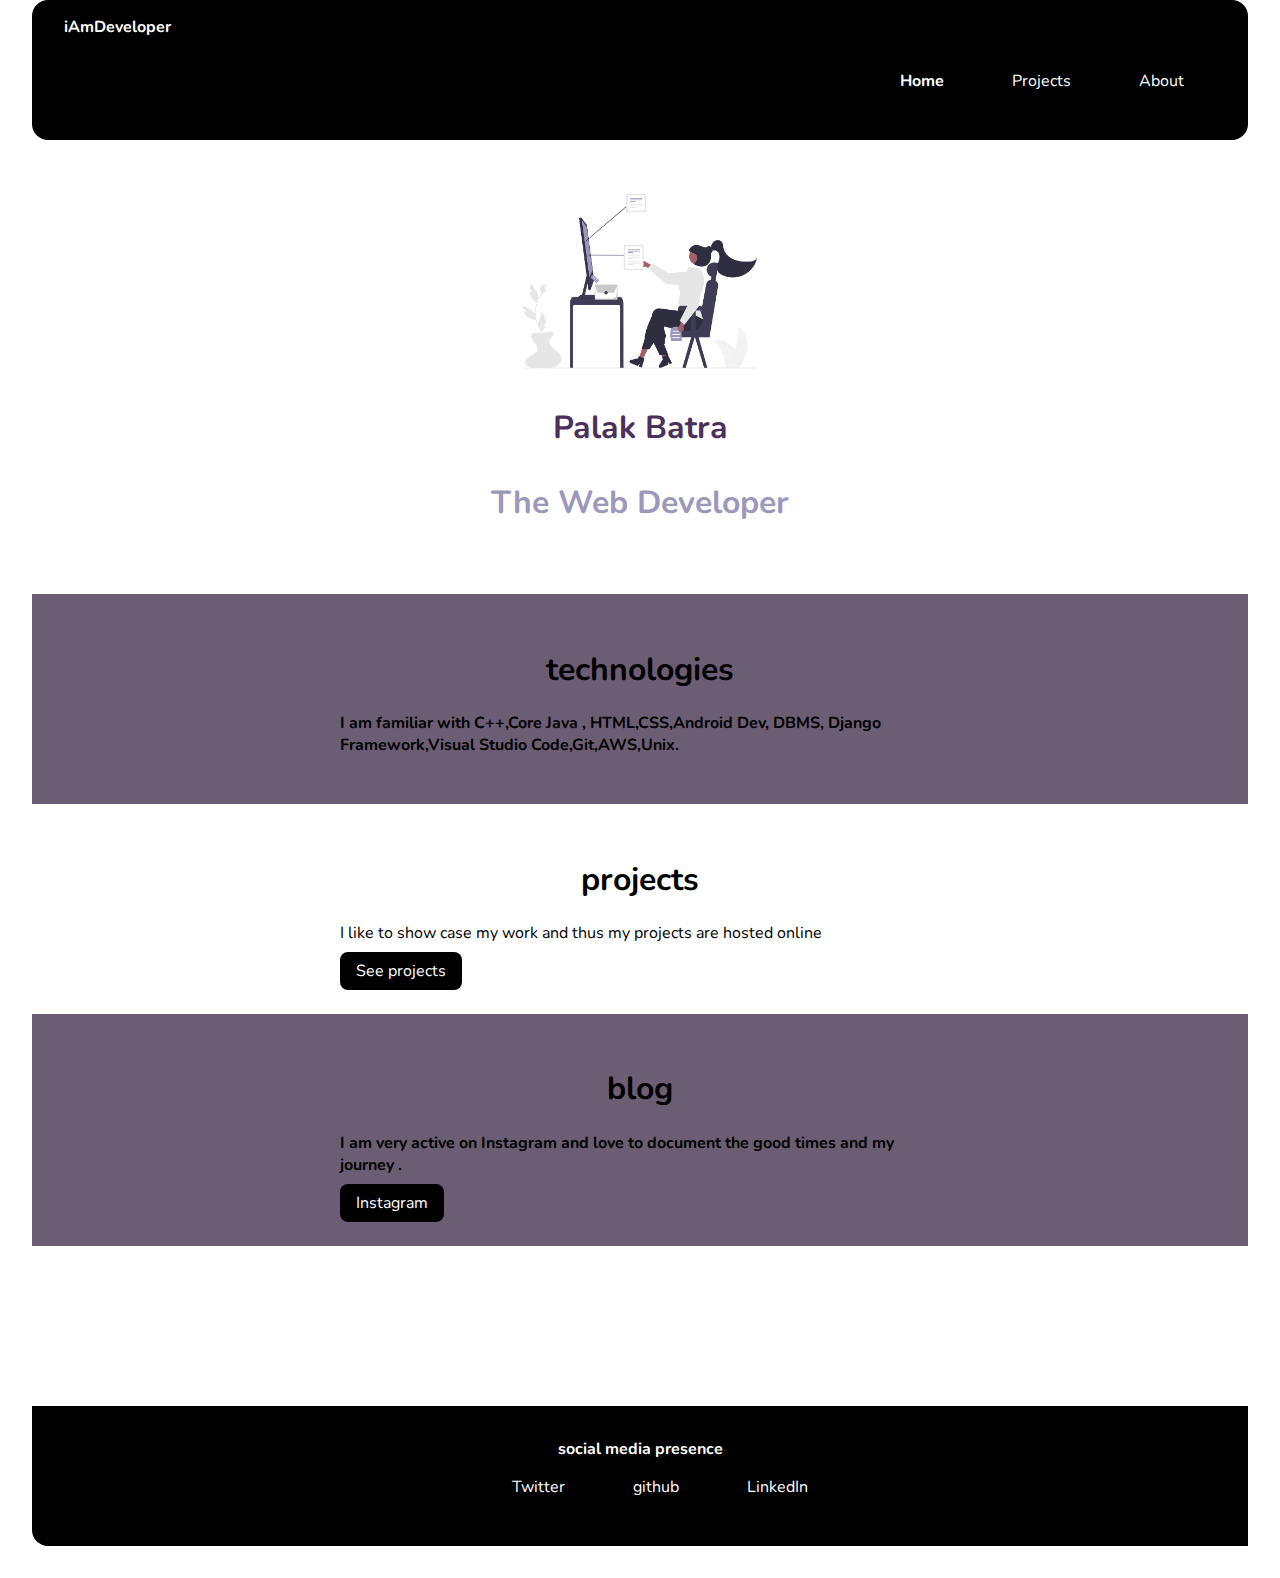
<file: index.html>
<!DOCTYPE html>
<html lang="en">
<head>
    <meta charset="UTF-8">
    <meta http-equiv="X-UA-Compatible" content="IE=edge">
    <meta name="viewport" content="width=device-width, initial-scale=1.0">
    <title>Palak | Adarshbalika Portfolio</title>
    <link href="/style.css" rel="stylesheet">
</head>
<body>
 
    <nav class="navigation">
        <div class="nav_brand"   ><a class="link " href="index.html">iAmDeveloper</a></div>
    
        <ul class="non-bullet navigation  nav-pills ">
            <li class="list-item-inline ">
                <a class="link nav_active" href="#">Home</a>
            </li>
            <li class="list-item-inline">
                <a class="link" href="projects.html">Projects</a>
            </li>
            <li class="list-item-inline">
                <a class="link" href="about.html">About</a>
            </li>
        </ul>
    </nav>
    
    <header class="hero">
        <img class="hero_image" src="header_pic.png">
        <h1 class="hero-heading">Palak Batra <h1 class=" hero-heading"style="color: #9B98BB;">The Web Developer</h1></h1>
    </header>
    <br>
    
    <section class="section ow">
        <div class="container container-center">
            <h1>technologies</h1>
            <p style="font-weight: bold;">I am familiar with C++,Core Java , HTML,CSS,Android Dev, DBMS, Django Framework,Visual Studio Code,Git,AWS,Unix. </p>
        </div>
    </section>
    <section class="section">
        <div class=" container container-center">
        <h1>projects</h1>
        <p>I like to show case my work and thus my projects are hosted online </p>
        <a href="projects.html" class="link primary-link">See projects</a>
        </div>
    </section>
    <section class="section ow">
        <div class="container container-center">
            <h1>blog</h1>
            <p style="font-weight: bold;">I am very active on Instagram and love to document the good times and my journey .</p>
        <a href="https://www.instagram.com/palakbatraaaa/" class="link secondary-link">Instagram</a>
        </div>
    </section>
<h2></h2>
    <footer class="footer">
        <div style="font-weight: bold;">social media presence</div>
        <ul class="non-bullet ">
           <div class="footeritems">
                <li class="list-item-inline">
                <a href="https://twitter.com/palakbatraaaa" class="link">
                   Twitter</a>
    
            </li>
            <li class="list-item-inline">
                <a href="https://github.com/palakbatra1999" class="link">
                   github</a>
    
            </li>
            <li class="list-item-inline">
                <a href="https://www.linkedin.com/in/palak-batra-424971147/" class="link">
                   LinkedIn</a>
    
            </li>
           </div>
    
        </ul>
    </footer>

   
</body>
</html>
</file>
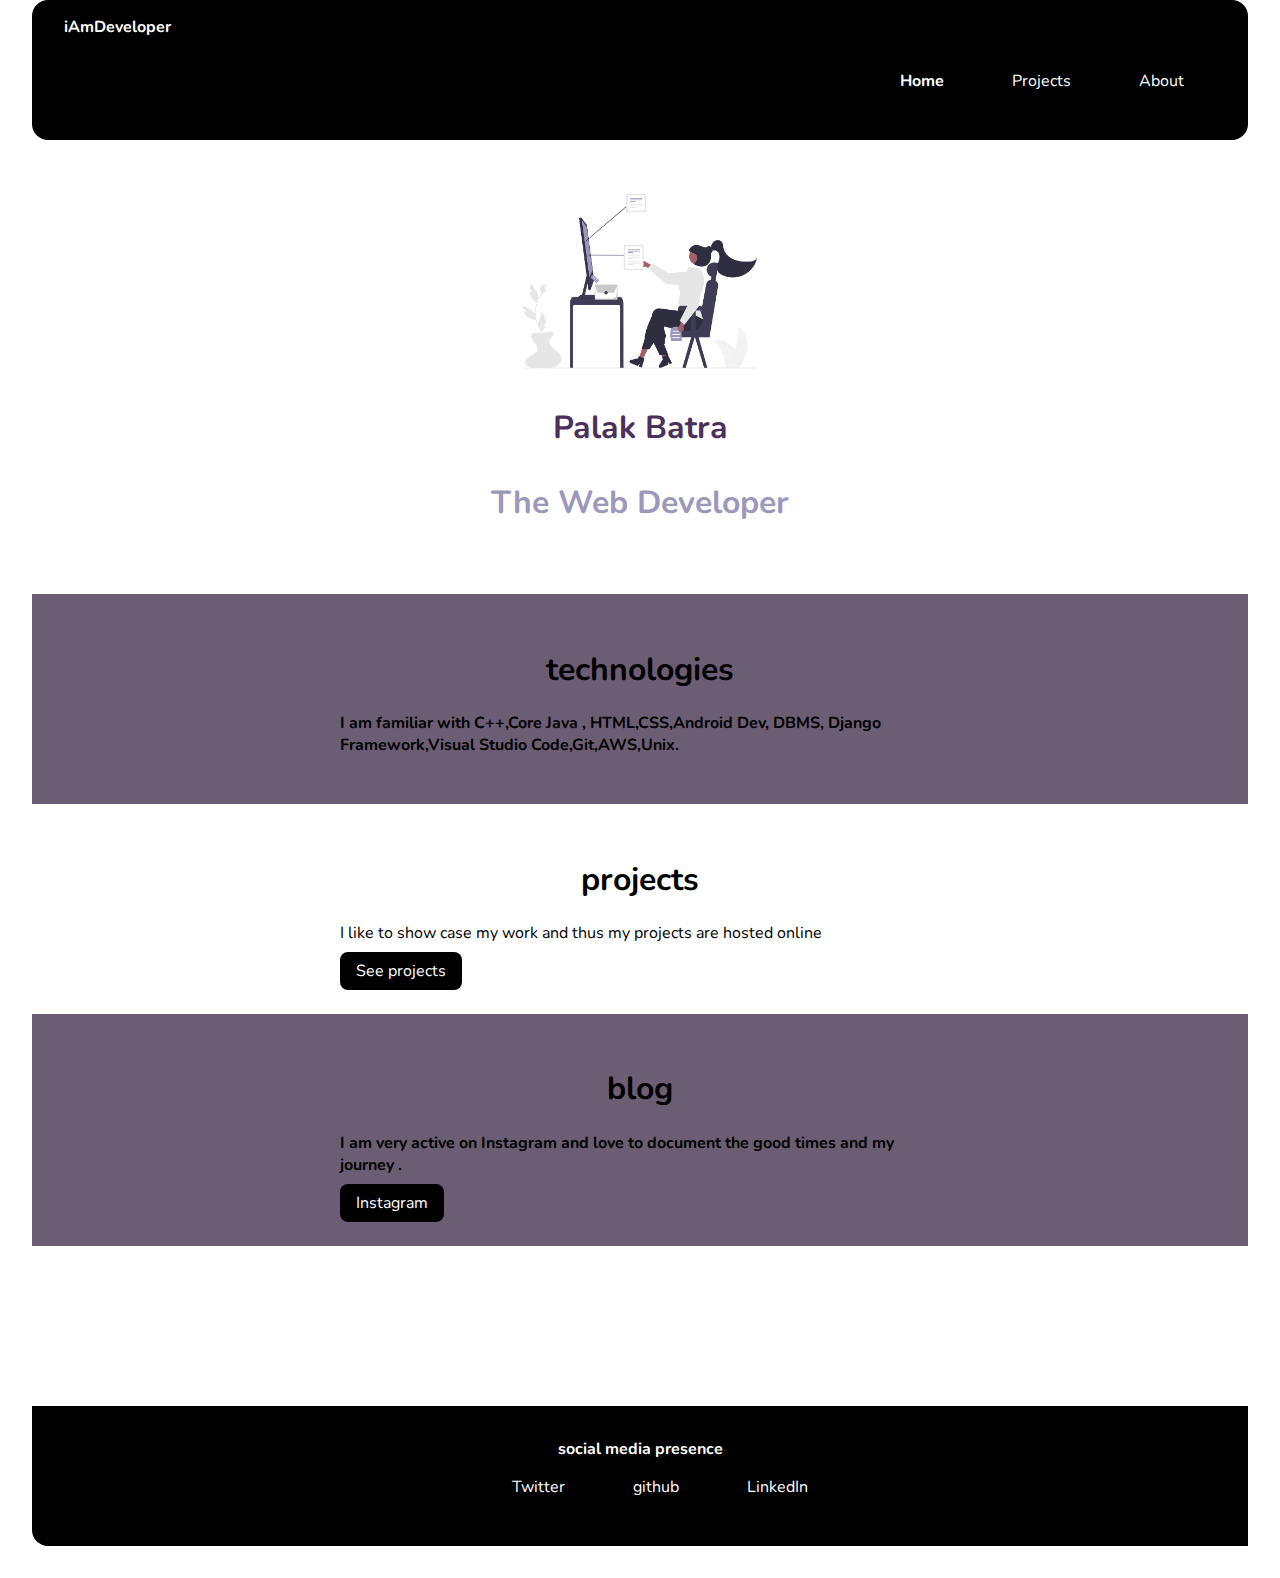
<file: about.html>
<!DOCTYPE html>
<html lang="en">
<head>
    <meta charset="UTF-8">
    <meta http-equiv="X-UA-Compatible" content="IE=edge">
    <meta name="viewport" content="width=device-width, initial-scale=1.0">
    <title>title | Adarshbalika</title>
    <link href="/style.css" rel="stylesheet">
</head>
<body>
 
    <nav class="navigation">
        <div class="nav_brand"   ><a class="link " href="index.html">iAmDeveloper</a></div>
    
        <ul class="non-bullet navigation  nav-pills ">
            <li class="list-item-inline ">
                <a class="link nav_active" href="#">Home</a>
            </li>
            <li class="list-item-inline">
                <a class="link" href="projects.html">Projects</a>
            </li>
            <li class="list-item-inline">
                <a class="link" href="about.html">About</a>
            </li>
        </ul>
    </nav>
    
    <header class="hero">
        <img class="hero_image" src="header_pic.png">
        <h1 class="hero-heading">Palak Batra <h1 class=" hero-heading"style="color: #9B98BB;">The Web Developer</h1></h1>
    </header>
    <br>
    
    <section class="section ow">
        <div class="container container-center">
            <h1>technologies</h1>
            <p style="font-weight: bold;">I am familiar with C++,Core Java , HTML,CSS,Android Dev, DBMS, Django Framework,Visual Studio Code,Git,AWS,Unix. </p>
        </div>
    </section>
    <section class="section">
        <div class=" container container-center">
        <h1>projects</h1>
        <p>I like to show case my work and thus my projects are hosted online </p>
        <a href="projects.html" class="link primary-link">See projects</a>
        </div>
    </section>
    <section class="section ow">
        <div class="container container-center">
            <h1>blog</h1>
            <p style="font-weight: bold;">I am very active on Instagram and love to document the good times and my journey .</p>
        <a href="https://www.instagram.com/palakbatraaaa/" class="link secondary-link">Instagram</a>
        </div>
    </section>
<h2></h2>
    <footer class="footer">
        <div style="font-weight: bold;">social media presence</div>
        <ul class="non-bullet ">
           <div class="footeritems">
                <li class="list-item-inline">
                <a href="https://twitter.com/palakbatraaaa" class="link">
                   Twitter</a>
    
            </li>
            <li class="list-item-inline">
                <a href="https://github.com/palakbatra1999" class="link">
                   github</a>
    
            </li>
            <li class="list-item-inline">
                <a href="https://www.linkedin.com/in/palak-batra-424971147/" class="link">
                   LinkedIn</a>
    
            </li>
           </div>
    
        </ul>
    </footer>

   
</body>
</html>
</file>
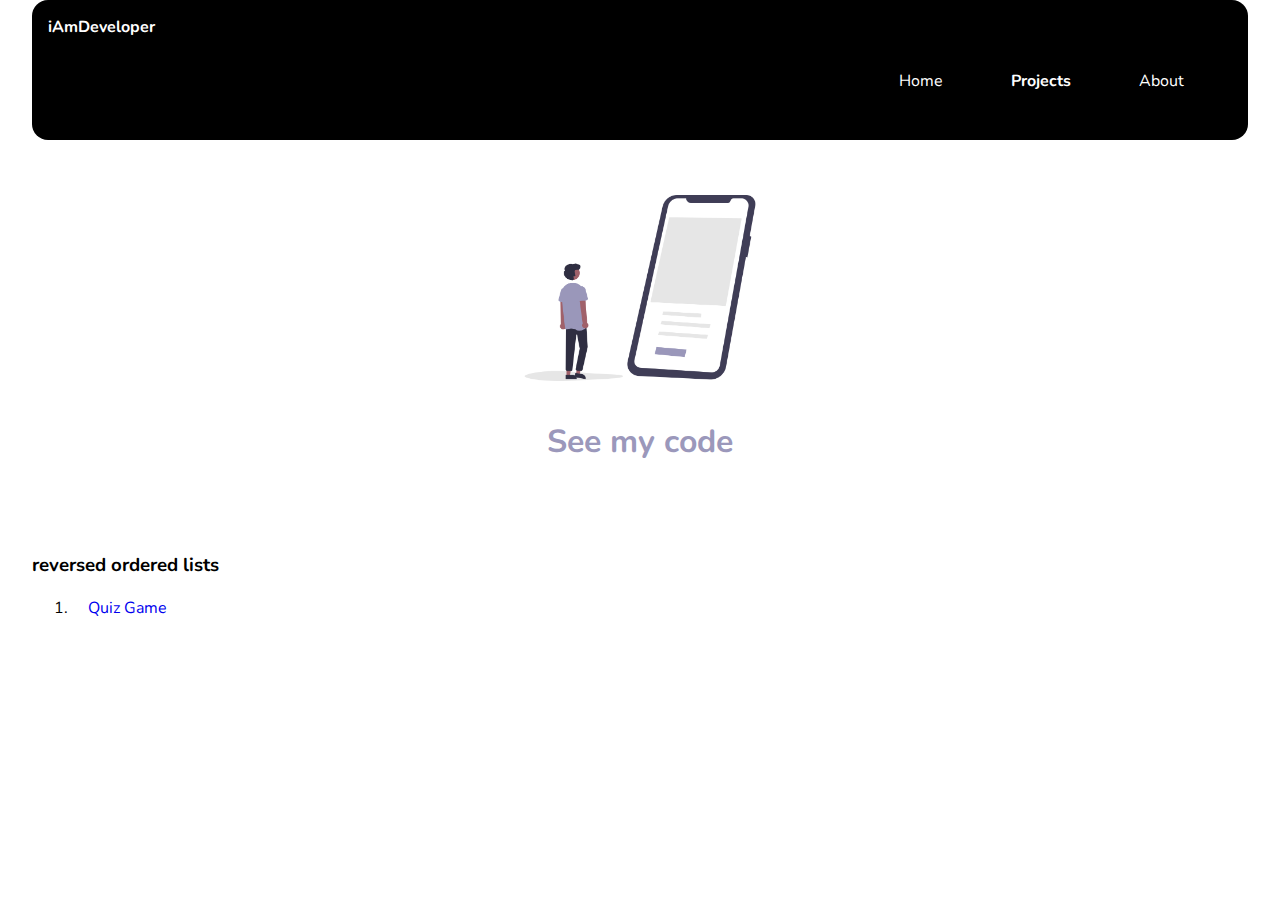
<file: components.html>
<!DOCTYPE html>
<html lang="en">
<head>
    <meta charset="UTF-8">
    <meta http-equiv="X-UA-Compatible" content="IE=edge">
    <meta name="viewport" content="width=device-width, initial-scale=1.0">
    <title>Palak Batra || Projects</title>
    <link href="/style.css" rel="stylesheet">
</head>
<body>
    <nav class="navigation">
        <div class="nav_brand">iAmDeveloper</div>
    
        <ul class="non-bullet navigation  nav-pills ">
            <li class="list-item-inline ">
                <a class="link " href="index.html">Home</a>
            </li>
            <li class="list-item-inline">
                <a class="link nav_active" href="projects.html">Projects</a>
            </li>
            <li class="list-item-inline">
                <a class="link" href="about.html">About</a>
            </li>
        </ul>
    </nav>
    <header class="hero">
        <img class="hero_image" src="undraw_my_app_re_gxtj.png">
        <h1 class="hero-heading" style="color: #9B98BB;">See my code</h1>
        </h1>
    </header>
    <br>
    <h3>reversed ordered lists</h3>
    <ol reversed>
        <li >
            <a class="link" href="https://replit.com/@PalakBatra/TotalWobblySection-1?embed=1&output=1#index.js" target="blank">Quiz Game</a>
        </li>
    </ol>
    <br>
</body>
</html>
</file>
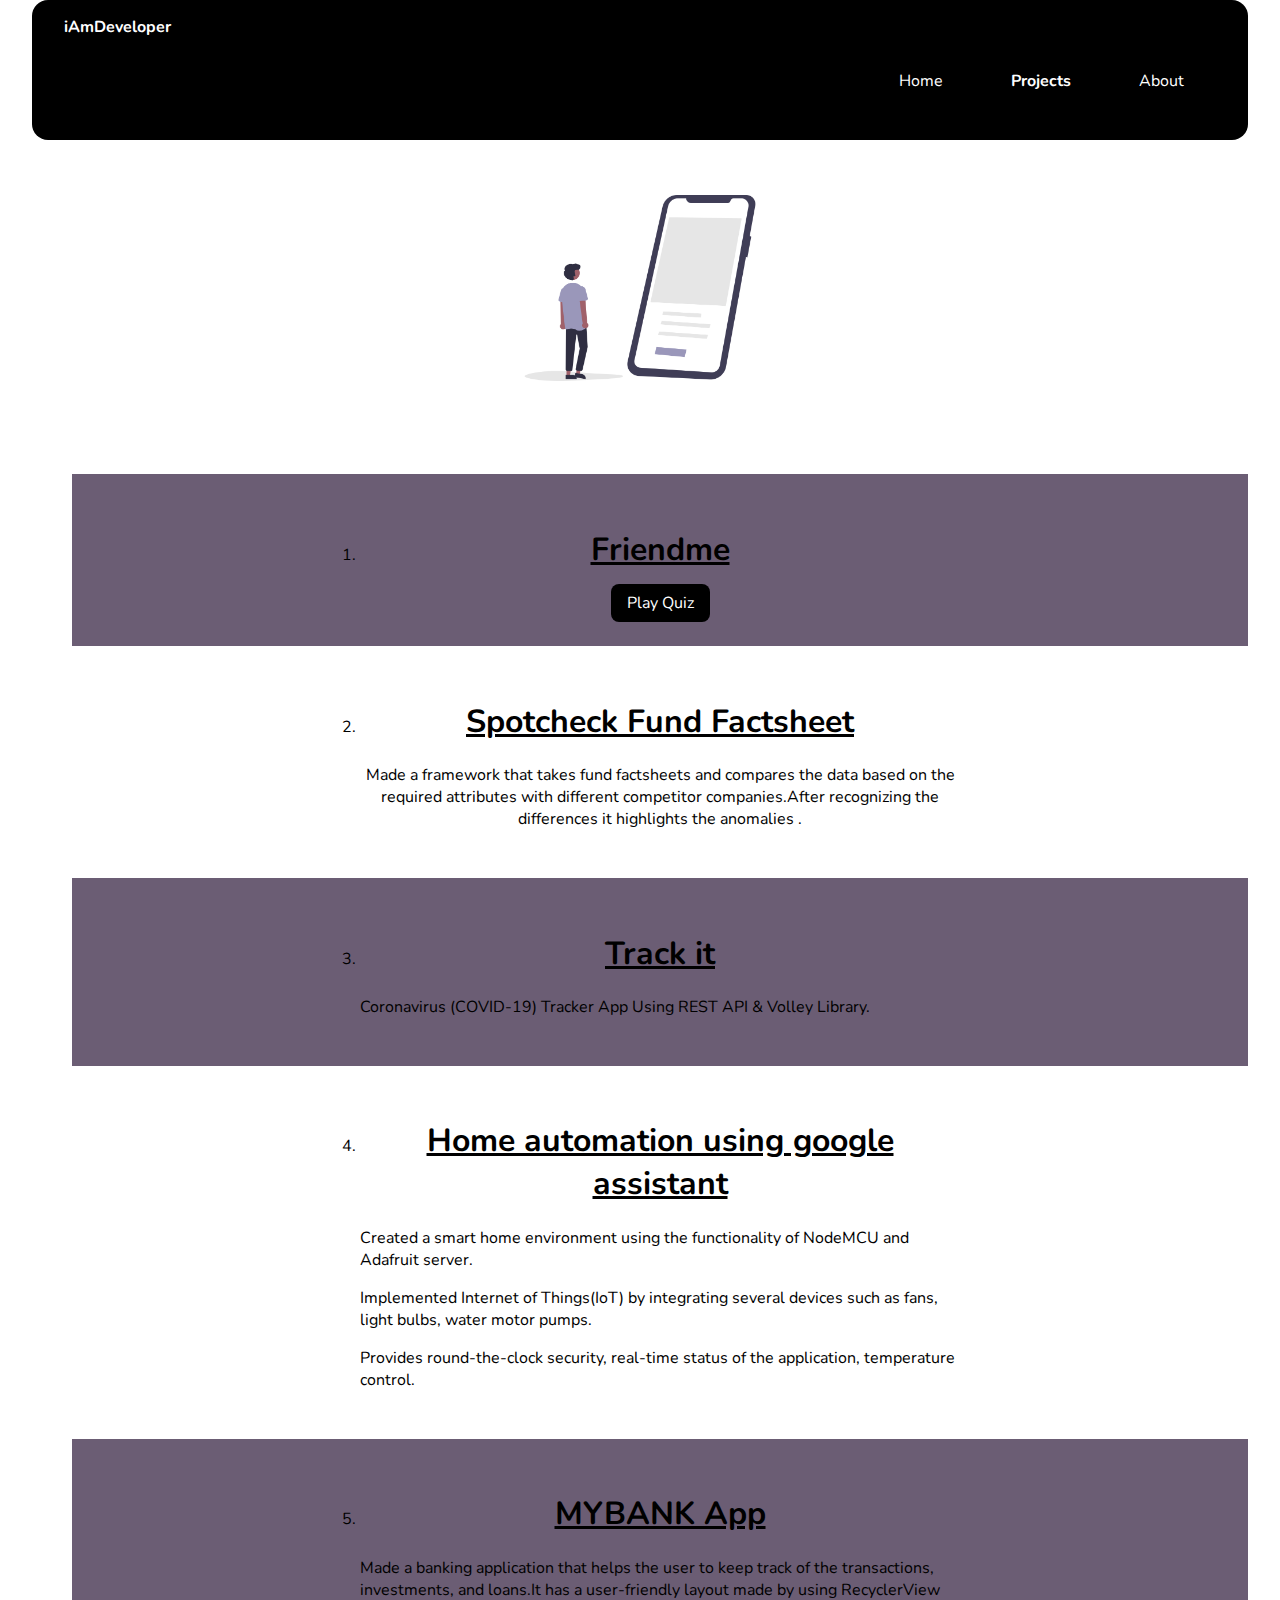
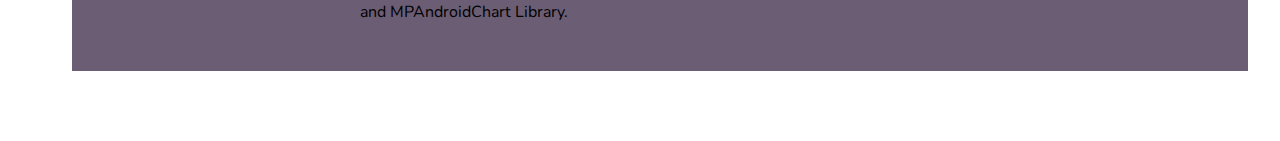
<file: projects.html>
<!DOCTYPE html>
<html lang="en">
<head>
    <meta charset="UTF-8">
    <meta http-equiv="X-UA-Compatible" content="IE=edge">
    <meta name="viewport" content="width=device-width, initial-scale=1.0">
    <title>Palak Batra || Projects</title>
    <link href="/style.css" rel="stylesheet">
</head>
<body>
    <nav class="navigation">
        <div class="nav_brand"><a class="link " href="index.html">iAmDeveloper</a></div>
    
        <ul class="non-bullet navigation  nav-pills ">
            <li class="list-item-inline ">
                <a class="link " href="index.html">Home</a>
            </li>
            <li class="list-item-inline">
                <a class="link nav_active" href="projects.html">Projects</a>
            </li>
            <li class="list-item-inline">
                <a class="link" href="about.html">About</a>
            </li>
        </ul>
    </nav>
    <header class="hero">
        <img class="hero_image" src="undraw_my_app_re_gxtj.png">
       
        </h1>
    </header>
    <br>
   
    <ol >
      
        <section class="section ow">
            <div class="container container-center">
            <div style="text-align: center;">
                <li>
                    <h1  style="text-decoration: underline;">Friendme</h1>
                    <a href="https://replit.com/@PalakBatra/TotalWobblySection-1?embed=1&output=1#index.js" target="blank"
                        class="link primary-link">Play Quiz</a>
            
                </li>
            </div>
            </div>
        </section>
        <section class="section ">
            <div class="container container-center">
            <div style="text-align: center;">
                <li>
                 
                    <h1  style="text-decoration: underline;">Spotcheck Fund Factsheet</h1>
            <p>Made a framework that takes fund factsheets and compares the data based on the required attributes with different competitor companies.After recognizing the differences it highlights the anomalies .</p>
                </li>
            </div>
            </div>
        </section>
         <section class="section ow">
        <div class="container container-center">
          <li>
               <h1  style="text-decoration: underline;">Track it</h1>
              
           <p>Coronavirus (COVID-19) Tracker App Using REST API & Volley Library.</p>
          </li>
        </div>
    </section>
     <section class="section ">
        <div class="container container-center">
          <li>
               <h1  style="text-decoration: underline;">Home automation using google assistant </h1>
          
           <p>Created a smart home environment using the functionality of NodeMCU and Adafruit server.</p>
           <p>
Implemented Internet of Things(IoT) by integrating several devices such as fans, light bulbs, water motor pumps.
           </p>
           <p>Provides round-the-clock security, real-time status of the application, temperature control.</p>
          </li>
        </div>
    </section>
     <section class="section ow">
        <div class="container container-center">
          <li>
               <h1  style="text-decoration: underline;">MYBANK App</h1>
               <p>Made a banking application that helps the user to keep track of the transactions, investments, and loans.It has a user-friendly layout made by using RecyclerView and MPAndroidChart Library.</p>
              
           <p></p>
          </li>
        </div>
    </section>
    </ol>
    <br>

</body>
</html>
</file>
<file: style.css>
@import url('https://fonts.googleapis.com/css2?family=Nunito:ital,wght@0,400;1,700&display=swap');

body{
    font-family: 'Nunito', sans-serif;
  margin:2rem;
  margin-top: 0rem;
  margin-bottom: 0 rem;
}
hr{
    margin: 2rem 0rem;
}
:root{
    --primary-colour:rgb(0, 0, 0);
    --dark-grey:rgb(75, 48, 90);
    --off-white:rgb(107, 93, 116);
     --about-colour:rgb(46, 40, 112);
}
/* #--links--# */
.link{
    box-sizing: border-box;
    text-decoration: none;
    padding:0.5rem 1rem;
    /* margin-top: 1rem;
    margin-bottom: 1rem; */

}
.primary-link{
    background-color: var(--primary-colour);
    border-radius: 0.5rem;
    color: white;
}
.secondary-link{
    background-color: var(--primary-colour);
    border-radius: 0.5rem;
    color: white;
}
.container{
    padding:0rem 1rem;
}
.container-center{
    max-width: 600px;
    margin: auto;
}

/* lists */

.non-bullet{
    list-style: none;
}

.list-item-inline{
    display:inline;
    padding: 0rem 1rem
}

.navigation{
     background-color: var(--primary-colour);
    padding:1rem;
    color: white;
    border-radius: 1rem;
}
.navigation .nav-pills{
text-align: right;
}
.navigation .nav_brand{
    font-weight: bold;
}
.navigation .link{
    color: white;
}
.navigation .nav_active{
     font-weight: bold;
}

/* header */

.hero{
   padding: 2rem;
}

.hero .hero_image{
    max-width: 300px;
    display: block;
   
   margin:auto
}
.hero .hero-heading{
    text-align: center;
    color: var(--dark-grey);
    margin: auto;
    padding: 1rem;
}

.footer{
    background-color: var(--primary-colour);
    padding: 2rem 1rem;
    text-align: center;
    color: white;
    border-bottom-left-radius: 1rem;
  margin-top: 10rem;
}
.footer .link{
    color: white;
}
.footer .footer-header{
    font-weight: bold;
    font-size: large;
}
a.link:hover,
a.link:active {
    color: rgb(56, 56, 194);
}
.section{
padding:2rem;
}
section:hover{
   
   font-size: 110%;
   background-color: rgb(201, 201, 198);
}
.section h1{
    text-align: center;

}
.ow{
    background-color: var(--off-white);
}

.sc{
     background-color: var(--about-colour);
}
</file>
